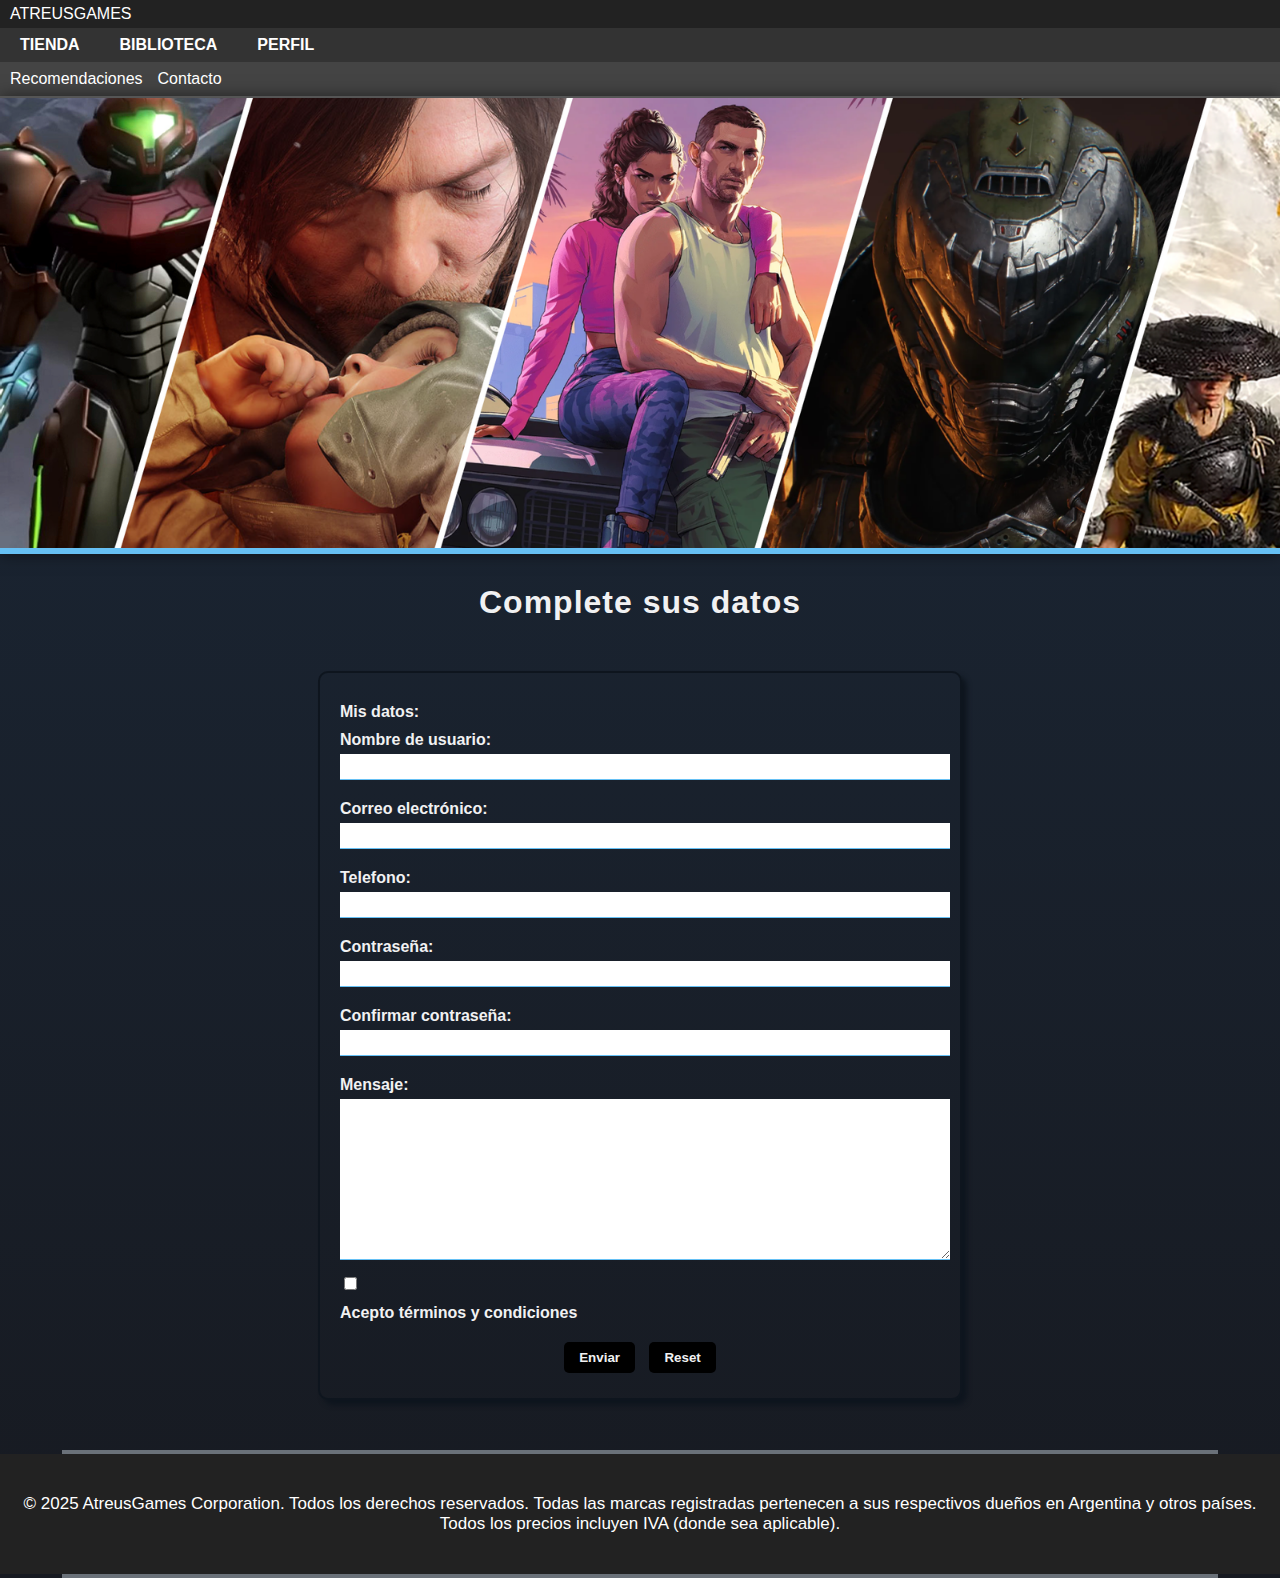
<file: form.html>
<!DOCTYPE html>
<html lang="en-US">
    <head>
        <meta charset="UTF-8" />
        <meta name="viewport" content="width=device-width, initial-scale=1.0" />
        <title>Formulario de Contacto</title>
        <link rel="stylesheet" href="css/style.css" />
    </head>
    <body>
        <header class="arriba1">
            <ul class="menu1">
                <li>ATREUSGAMES</li>
            </ul>
        </header>

        <nav class="arriba2">
            <ul class="menu2">
                <li><a href="./index.html">TIENDA</a></li>
                <li><a href="./biblioteca.html">BIBLIOTECA</a></li>
                <li><a href="./Perfil.html">PERFIL</a></li>
            </ul>
        </nav>
        
        <div class="menuchico">
            <ul>
                <li><a href="./recomendaciones.html">Recomendaciones</a></li>
                <li><a href="./form.html">Contacto</a></li>
            </ul>
        </div>
        <section class="hero"></section>
        <h1>Complete sus datos</h1>
        <div class="container">
            <form action="" novalidate onsubmit="validarFormulario(event)">
                <label>Mis datos: </label>
                <div class="item">
                    <label for="username">Nombre de usuario:</label>
                    <input
                        type="text"
                        id="username"
                        class="inputs"
                        name="username"
                        required
                    />
                    <span class="error" id="error-username"></span>
                </div>
                <div class="item">
                    <label for="email">Correo electrónico:</label>
                    <input
                        type="email"
                        id="email"
                        class="inputs"
                        name="email"
                        required
                    />
                    <span class="error" id="error-email"></span>
                </div>
                <div>
                    <label for="telefono">Telefono:</label>
                    <input
                        type="tel"
                        id="telefono"
                        class="inputs"
                        name="telefono"
                    />
                    <span class="error" id="error-telefono"></span>
                </div>
                <div class="item">
                    <label for="password">Contraseña:</label>
                    <input
                        type="password"
                        id="password"
                        class="inputs"
                        name="password"
                        required
                    />
                    <span class="error" id="error-password"></span>
                </div>
                <div class="item">
                    <label for="confirm-password">Confirmar contraseña:</label>
                    <input
                        type="password"
                        id="confirm-password"
                        class="inputs"
                        name="confirm-password"
                        required
                    />
                    <span class="error" id="error-confirm"></span>
                </div>
                <div>
                    <label for="mensaje">Mensaje:</label>
                    <textarea
                        id="mensaje"
                        class="inputs"
                        name="mensaje"
                    ></textarea>
                </div>
                <div class="item row">
                    <input type="checkbox" id="terms" name="terms" required />
                    <label for="terms">Acepto términos y condiciones</label>
                    <span class="error" id="error-terms"></span>
                </div>
                <div class="botones">
                    <input type="submit" value="Enviar" />
                    <input type="reset" value="Reset" />
                </div>
            </form>
            <div id="resultado"></div>
        </div>
        <hr class="separador" />
        <footer class="abajo">
            <div>
                <p>
                    © 2025 AtreusGames Corporation. Todos los derechos
                    reservados. Todas las marcas registradas pertenecen a sus
                    respectivos dueños en Argentina y otros países. Todos los
                    precios incluyen IVA (donde sea aplicable).
                </p>
            </div>
        </footer>
        <hr class="separador" />
        <script src="./js/form.js"></script>
    </body>
</html>
</file>
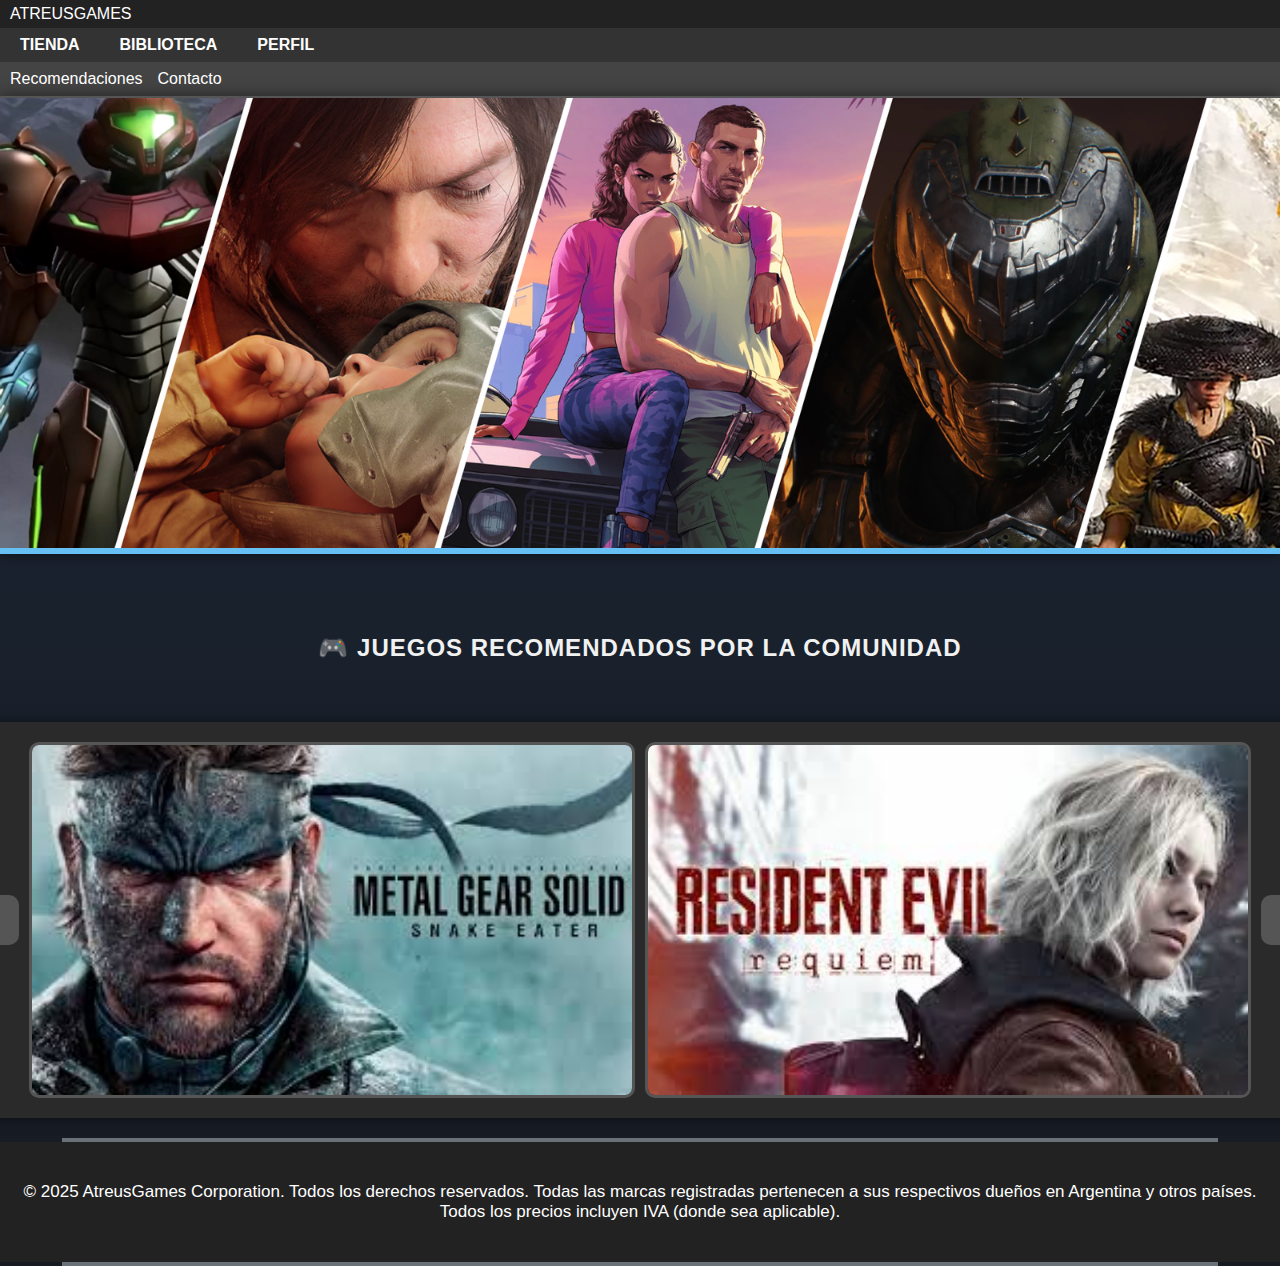
<file: recomendaciones.html>
<!DOCTYPE html>
<html lang="es">
    <head>
        <meta charset="UTF-8" />
        <meta name="viewport" content="width=device-width, initial-scale=1.0" />
        <title>Recomendaciones</title>
        <link rel="stylesheet" href="css/style.css" />
    </head>
    <body>
        <header class="arriba1">
            <ul class="menu1">
                <li>ATREUSGAMES</li>
            </ul>
        </header>

        <nav class="arriba2">
            <ul class="menu2">
                <li><a href="./index.html">TIENDA</a></li>
                <li><a href="./biblioteca.html">BIBLIOTECA</a></li>
                <li><a href="./Perfil.html">PERFIL</a></li>
            </ul>
        </nav>

        <div class="menuchico">
            <ul>
                <li><a href="./recomendaciones.html">Recomendaciones</a></li>
                <li><a href="./form.html">Contacto</a></li>
            </ul>
        </div>
        <section class="hero"></section>
        <main class="principal">
            <h2>🎮 JUEGOS RECOMENDADOS POR LA COMUNIDAD</h2>

            <div class="carousel">
                <button id="prev" class="izq">⟨</button>
                <img
                    id="carousel-img"
                    src="../img/carrousel1.jpg"
                    alt="Juego destacado"
                />
                <img
                    id="carousel-img2"
                    src="../img/carrousel2.jpg"
                    alt="Juego destacado"
                />

                <button id="next" class="der">⟩</button>
            </div>
        </main>
        <hr class="separador" />
        <footer class="abajo">
            <div>
                <p>
                    © 2025 AtreusGames Corporation. Todos los derechos
                    reservados. Todas las marcas registradas pertenecen a sus
                    respectivos dueños en Argentina y otros países. Todos los
                    precios incluyen IVA (donde sea aplicable).
                </p>
            </div>
        </footer>
        <hr class="separador" />
        <script src="js/app.js"></script>
    </body>
</html>
</file>
<file: css/style.css>
body {
    margin: 0;
    font-family: Arial, sans-serif;
    background: linear-gradient(180deg, #1b2838, #171a21);
}
h1,
h2,
h3 {
    color: #f1f1f2;
    text-align: center;
    letter-spacing: 1px;
    margin: 30px 0 15px;
    transition: 0.3s;
}

h2:hover,
h3:hover {
    color: #66c0f4;
    text-shadow: 0 0 10px #66c0f4;
    transform: scale(1.03);
}

.arriba1 {
    background: #222;
    color: white;
    padding: 5px 10px;
}

.menu1 {
    list-style: none;
    display: flex;
    gap: 15px;
    margin: 0;
    padding: 0;
}
.destacado {
    width: 800px;
    height: 400px;
    position: relative;
    overflow: hidden;
    background: #999;
    display: flex;
    flex-direction: column;
    justify-content: flex-end;
}
.destacado:hover {
    box-shadow: 0 0 15px #66c0f4;
    transform: scale(1.02);
    transition: 0.3s;
}
.mini:hover {
    box-shadow: 0 0 10px #66c0f4;
    transform: scale(1.03);
    transition: 0.3s;
}
.mini2:hover{
box-shadow: 0 0 10px #66c0f4;
    transform: scale(1.5);
    transition: 0.3s;
}
.descripcion {
    background: #555;
    color: white;
    padding: 10px;
    font-size: 14px;
}

.seccion2{
    display: flex;
    flex-direction: row;
    margin: 2px;
    
}
.mini2{
    width: 350px;
    height: 180px;
    background: #bbb;
    display: flex;
    flex-direction: row;
    justify-content: end;
    text-align: center;
    margin: 30px;
    border: 5px solid cadetblue;
   
    margin-bottom: 30px;
    box-shadow: 0 0 15px rgba(0, 0, 0, 0.5);
}
.carrusel-videos {
  display: flex;
  align-items: center;
  justify-content: center;
  gap: 15px;
  margin: 30px 0;
}

video {
  border-radius: 10px;
  box-shadow: 0 4px 10px rgba(0,0,0,0.3);
}

button {
  background: none;
  border: none;
  color: white;
  font-size: 40px;
  cursor: pointer;
  transition: transform 0.2s;
}


.arriba2 {
    background: #333;
    color: white;
    display: flex;
    justify-content: space-between;
    align-items: center;
    padding: 8px 10px;
}

.menu2 {
    list-style: none;
    display: flex;
    gap: 20px;
    margin: 0;
    padding: 0;
    font-weight: bold;
}

.busca {
    display: flex;
    gap: 5px;
}

.menuchico {
    background: #444;
    color: white;
    padding: 8px 10px;
}

.menuchico ul {
    list-style: none;
    display: flex;
    gap: 15px;
    margin: 0;
    padding: 0;
}

.principal {
    padding: 20px;
    display: flex;
    flex-direction: column;
    align-items: center;
    gap: 15px;
}

.grande {
    display: flex;
    align-items: center;
    gap: 10px;
}

.destacado img {
    width: 100%;
    height: 100%;
    object-fit: cover;
}

.info {
    background: rgba(0, 0, 0, 0.5);
    color: white;
    padding: 10px;
}
.izq:hover {
    box-shadow: 0 0 15px #d4d4d4;
    transform: scale(1.02);
    transition: 0.3s;
}
.der:hover {
    box-shadow: 0 0 15px #d4d4d4;
    transform: scale(1.02);
    transition: 0.3s;
}
.menu2 a:hover,
.menuchico a:hover {
    color: #66c0f4;
    cursor: pointer;
    transition: color 0.3s;
}
.menu2 a {
    color: white;
    text-decoration: none;
    padding: 5px 10px;
    transition: color 0.3s, border-bottom 0.3s;
}

.menu2 a:hover {
    color: #66c0f4;
    border-bottom: 2px solid #66c0f4;
}

.menu2 a.activo {
    color: #66c0f4;
    border-bottom: 2px solid #66c0f4;
}
.menu1 a,
.menu2 a,
.menuchico a {
    color: white;
    text-decoration: none;
    transition: color 0.3s;
}

/*Banner*/
.hero {
  
    width: 100%;
    height: 50vh;
    background-image: url("../img/banner.png");
    background-size: cover;
    background-position: center 20%;
    border-top: 2px solid #555;
    border-bottom: 2px solid #555;
    margin-bottom: 30px;
    box-shadow: 0 0 15px rgba(0, 0, 0, 0.5);
    border-bottom: 6px solid #66c0f4;
}

/*carousel pagina principal*/

.izq,
.der {
    background: #555;
    color: white;
    border: none;
    font-size: 24px;
    width: 40px;
    height: 60px;
}

.chicos {
    display: flex;
    gap: 10px;
}

.mini {
    width: 250px;
    height: 150px;
    background: #bbb;
    display: flex;
    flex-direction: column;
    justify-content: end;
    text-align: center;
}

.mini img {
    width: 100%;
    height: 100%;
    object-fit: cover;
}



/*Biblioteca*/
.biblioteca {
  display: flex;

}

.biblioteca-lista{
  width: 600px;
  border-right: 2px solid #0e151e;

}

.biblioteca-lista ul {
  list-style: none;
}

.biblioteca-lista ul li {
  padding: 0;
  height: 30px;
  margin-bottom: 15px;

}


.biblioteca-lista ul li a {
    color: #6a7179;
    text-decoration: none;
    transition: color 0.3s ease, border-bottom 0.3s ease;

}

.biblioteca-lista li:hover {
    background-color:  #354251;
}




.biblioteca-juegos {
    display: flex;
    gap: 2rem;
    flex-wrap: wrap;
    justify-content: space-evenly;

}

.minib {
    width: 350px;
    height: 400px;
    background: #bbb;
    display: flex;
    flex-direction: column;
    justify-content: end;
    text-align: center;
}

.minib img {
    width: 100%;
    height: 100%;
    object-fit: cover;
}

.minib:hover {
    box-shadow: 0 0 10px #66c0f4;
    transform: scale(1.03);
    transition: 0.3s;
}

/*Carousel pagina recomendaciones*/
.carousel {
    display: flex;
    align-items: center;
    justify-content: center;
    margin-top: 30px;
    gap: 10px;
    background: #2a2a2a;
    padding: 20px;
    border-radius: 10px;
    box-shadow: 0 0 15px rgba(0, 0, 0, 0.5);
}

.carousel img {
    width: 600px;
    height: 350px;
    object-fit: cover;
    border: 3px solid #555;
    border-radius: 10px;
    transition: 0.4s;
}

.carousel img:hover {
    transform: scale(1.03);
    box-shadow: 0 0 25px #66c0f4;
}

.izq,
.der {
    background: #555;
    color: white;
    border: none;
    font-size: 2rem;
    border-radius: 10px;
    cursor: pointer;
    width: 50px;
    height: 50px;
    transition: 0.3s;
}

.izq:hover,
.der:hover {
    background: #666;
    box-shadow: 0 0 15px #d4d4d4;
    transform: scale(1.1);
}


/*Formulario*/

.container {
    border: 2px solid #0e151e;
    border-radius: 10px;
    padding: 20px;
    box-shadow: 5px 5px 5px #0e151e;
    max-width: 600px;
    margin: 50px auto;
}

.container h2 {
    font-size: 20px;
    margin-bottom: 15px;
}

label {
    display: block;
    margin: 10px 0 5px;
    font-weight: bold;
    color: #f1f1f2;
}

.inputs {
    width: 100%;
    padding: 5px;
    border: none;
    border-bottom: 1px solid #66c0f4;
    margin-bottom: 10px;
}

textarea {
    border-bottom: 1px solid #66c0f4;
    min-height: 150px;
    resize: vertical;
}

.botones {
    text-align: center;
    margin-top: 15px;
}

input[type="submit"],
input[type="reset"] {
    background-color: black;
    color: #f1f1f2;
    border: none;
    padding: 8px 15px;
    border-radius: 5px;
    margin: 5px;
    font-weight: bold;
}

.error {
    color: red;
    font-size: 0.9rem;
}
#resultado {
    display: none;
    margin-top: 1rem;
    font-weight: bold;
    padding: 1rem;
    border-radius: 10px;
    color: rgb(22, 175, 111);
    text-align: center;
    width: 55%;
    margin: auto;
    margin-top: 15px;
}

/*Footer*/
.separador {
    border: 2px solid #6a7179;
    margin: 0 auto;
    max-width: 90%;
}
.abajo {
    background: #222;
    color: white;
    text-align: center;
    padding: 10px;
    min-height: 100px;
}

.abajo p {
    margin-top: 30px;
    font-size: 17px;
    text-align: center;
}

/*partePerfil*/
   
        .seccion-comentarios {
            max-width: 700px;
            margin: auto;
        }

        .comentario {
            display: flex;
            align-items: flex-start;
            margin-bottom: 15px;
            background: #2a2a2a; 
            padding: 15px;
            border-radius: 8px;
            box-shadow: 0 0 10px rgba(0,0,0,0.3);
        }

        .avatar {
            width: 40px;
            height: 40px;
            border-radius: 50%;
            margin-right: 15px;
            background-color: #e0e0e0;
            object-fit: cover;
            
        }

        .avatar-letra {
            background-color: #9b59b6;
            color: white;
            font-size: 20px;
            font-weight: bold;
            display: flex;
            align-items: center;
            justify-content: center;
            
        }

        .header {
            display: flex;
            align-items: baseline;
            margin-bottom: 5px;
        }

        .usuario {
            font-size: 15px;
            font-weight: 700;
            color: #66c0f4; 
            margin-right: 10px;
        }

        .tiempo {
            font-size: 13px;
            color: #a0a0a0; 
        }

        .texto {
            font-size: 14px;
            color: #e0e0e0; 
            margin: 0;
            line-height: 1.5;
        }
        
        #perfil{ 
          display: flex;
        justify-content: center; 
        align-items: center; 
         margin: 0 auto;
        }
        #textoperfil{
            color: white;
            padding: 15px;
            
        }
       .imagenPerfil{
        border: 3px solid white;
        border-radius: 50%; 
        width: 280px; 
        height: 280px; 
        margin-top: 10px;
        display: flex;
        justify-content: center;
       }
</file>
